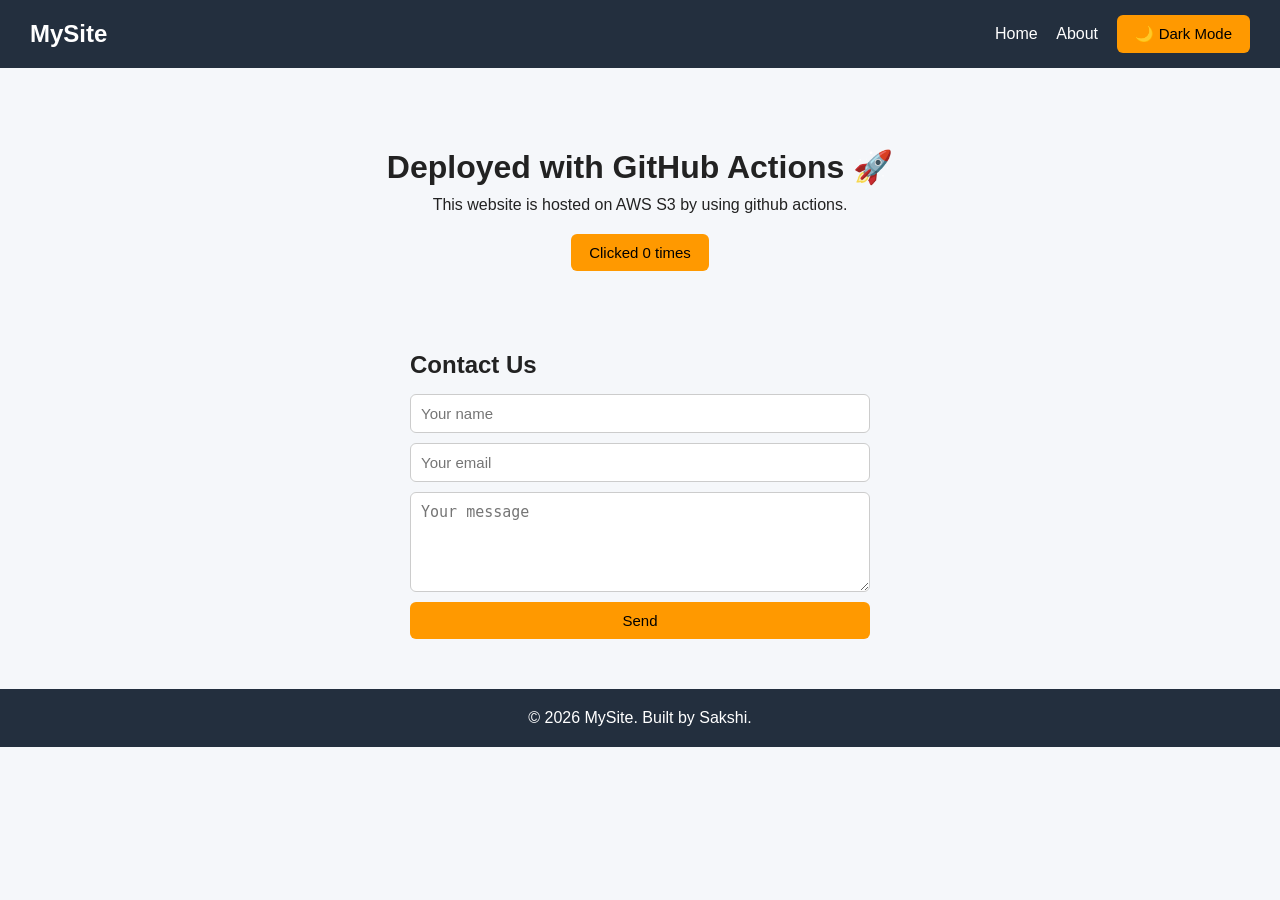
<file: index.html>
<!DOCTYPE html>
<html lang="en">
<head>
  <meta charset="UTF-8">
  <meta name="viewport" content="width=device-width, initial-scale=1.0">
  <title>My S3 Website</title>
  <link rel="stylesheet" href="style.css">
</head>
<body>
  <nav>
    <h2>MySite</h2>
    <div>
      <a href="index.html">Home</a>
      <a href="about.html">About</a>
      <button id="themeBtn">🌙 Dark Mode</button>
    </div>
  </nav>

  <header class="hero">
    <h1>Deployed with GitHub Actions 🚀</h1>
    <p>This website is hosted on AWS S3 by using github actions.</p>
    <button id="counterBtn">Clicked 0 times</button>
  </header>

  <section class="contact">
    <h2>Contact Us</h2>
    <form id="contactForm">
      <input type="text" id="name" placeholder="Your name" required>
      <input type="email" id="email" placeholder="Your email" required>
      <textarea id="message" placeholder="Your message" required></textarea>
      <button type="submit">Send</button>
    </form>
    <p id="formMsg"></p>
  </section>

  <footer>
    <p>© 2026 MySite. Built by Sakshi.</p>
  </footer>

  <script src="script.js"></script>
</body>
</html>
</file>
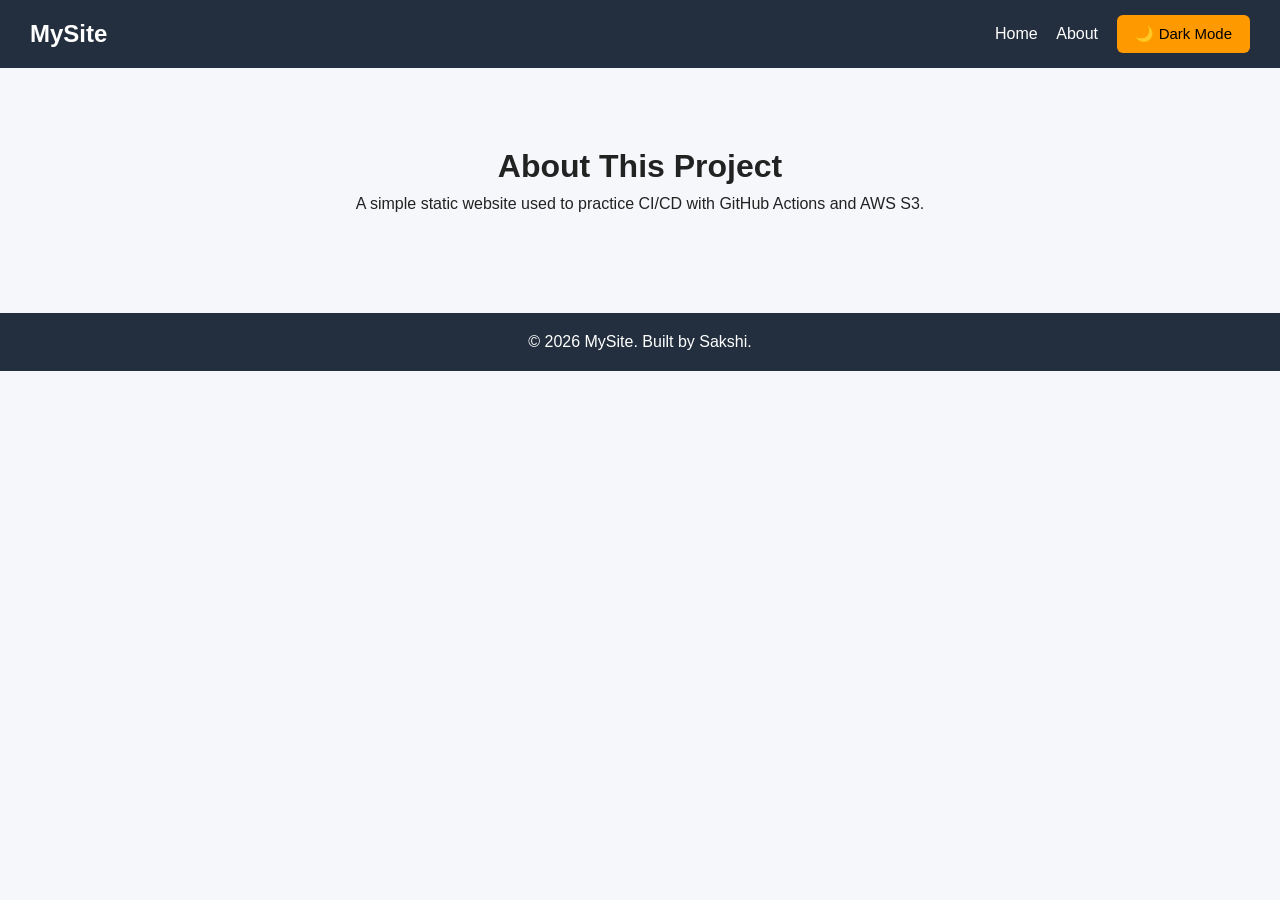
<file: about.html>
<!DOCTYPE html>
<html lang="en">
<head>
  <meta charset="UTF-8">
  <meta name="viewport" content="width=device-width, initial-scale=1.0">
  <title>About - My S3 Website</title>
  <link rel="stylesheet" href="style.css">
</head>
<body>
  <nav>
    <h2>MySite</h2>
    <div>
      <a href="index.html">Home</a>
      <a href="about.html">About</a>
      <button id="themeBtn">🌙 Dark Mode</button>
    </div>
  </nav>

  <header class="hero">
    <h1>About This Project</h1>
    <p>A simple static website used to practice CI/CD with GitHub Actions and AWS S3.</p>
  </header>

  <footer>
    <p>© 2026 MySite. Built by Sakshi.</p>
  </footer>

  <script src="script.js"></script>
</body>
</html>
</file>
<file: style.css>
* { box-sizing: border-box; margin: 0; padding: 0; }

body {
  font-family: Arial, sans-serif;
  background: #f5f7fa;
  color: #222;
  transition: background 0.3s, color 0.3s;
}

body.dark { background: #121212; color: #eee; }

nav {
  display: flex;
  justify-content: space-between;
  align-items: center;
  padding: 15px 30px;
  background: #232f3e;
  color: white;
}

nav a { color: white; margin-right: 15px; text-decoration: none; }
nav a:hover { color: #ff9900; }

.hero { text-align: center; padding: 80px 20px; }
.hero h1 { margin-bottom: 10px; }
.hero p { margin-bottom: 20px; }

button {
  background: #ff9900;
  border: none;
  padding: 10px 18px;
  border-radius: 6px;
  cursor: pointer;
  font-size: 15px;
}
button:hover { opacity: 0.85; }

.contact { max-width: 500px; margin: 0 auto 50px; padding: 0 20px; }
.contact h2 { margin-bottom: 15px; }

form { display: flex; flex-direction: column; gap: 10px; }
input, textarea { padding: 10px; border: 1px solid #ccc; border-radius: 6px; font-size: 15px; }
textarea { min-height: 100px; }

#formMsg { margin-top: 10px; color: green; }

footer { text-align: center; padding: 20px; background: #232f3e; color: white; }
</file>
